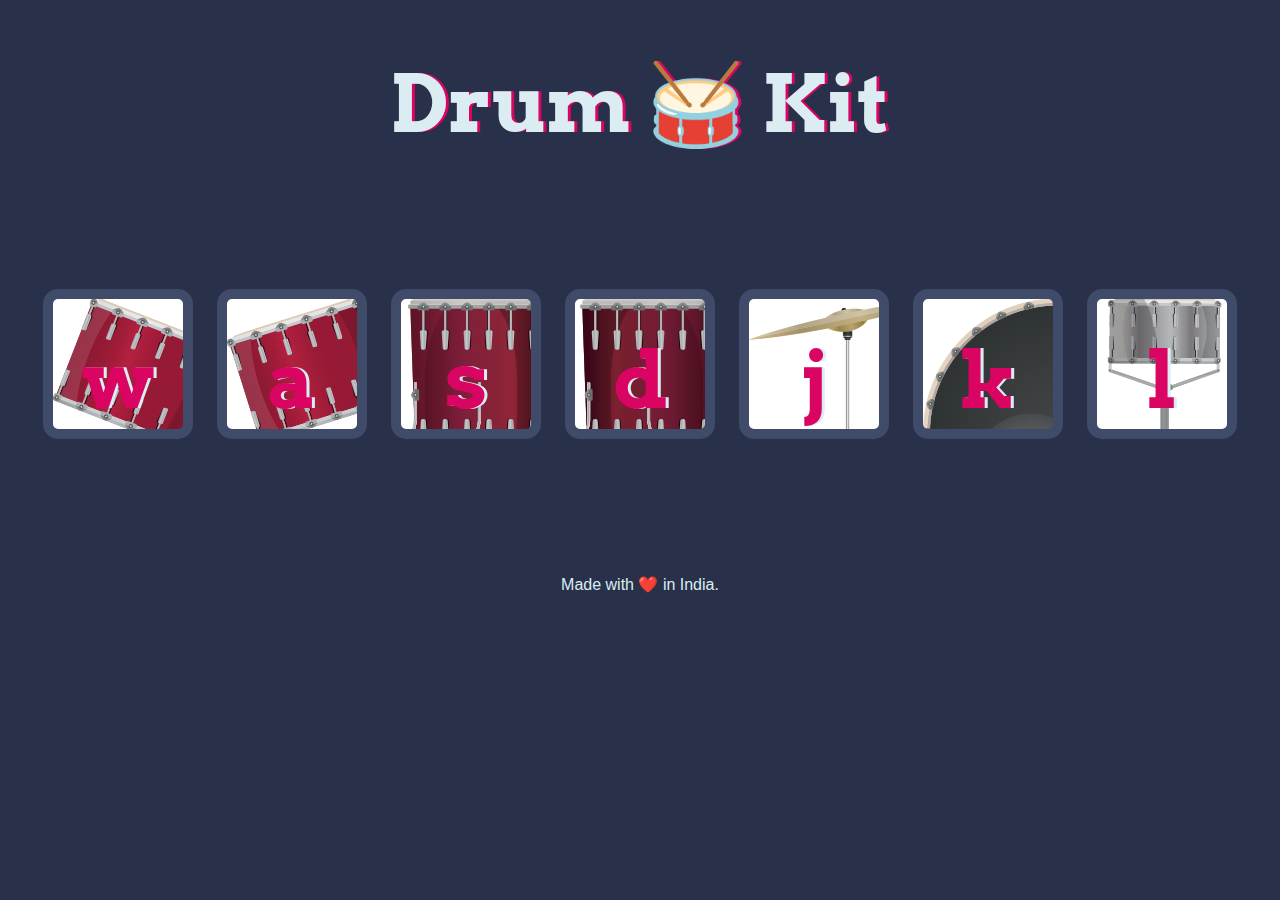
<file: DOM/Drum Kit Starting Files/index.html>
<!DOCTYPE html>
<html lang="en" dir="ltr">

<head>
  <meta charset="utf-8">
  <title>Drum Kit</title>
  <link rel="stylesheet" href="styles.css">
  <link href="https://fonts.googleapis.com/css?family=Arvo" rel="stylesheet">
</head>

<body>

  <h1 id="title">Drum 🥁 Kit</h1>
  <div class="set">
    <button class="w drum">w</button>
    <button class="a drum">a</button>
    <button class="s drum">s</button>
    <button class="d drum">d</button>
    <button class="j drum">j</button>
    <button class="k drum">k</button>
    <button class="l drum">l</button>
  </div>


  <footer>
    Made with ❤️ in India.
  </footer>
<script src="index.js" charset="utf-8"></script>
</body>

</html>
</file>
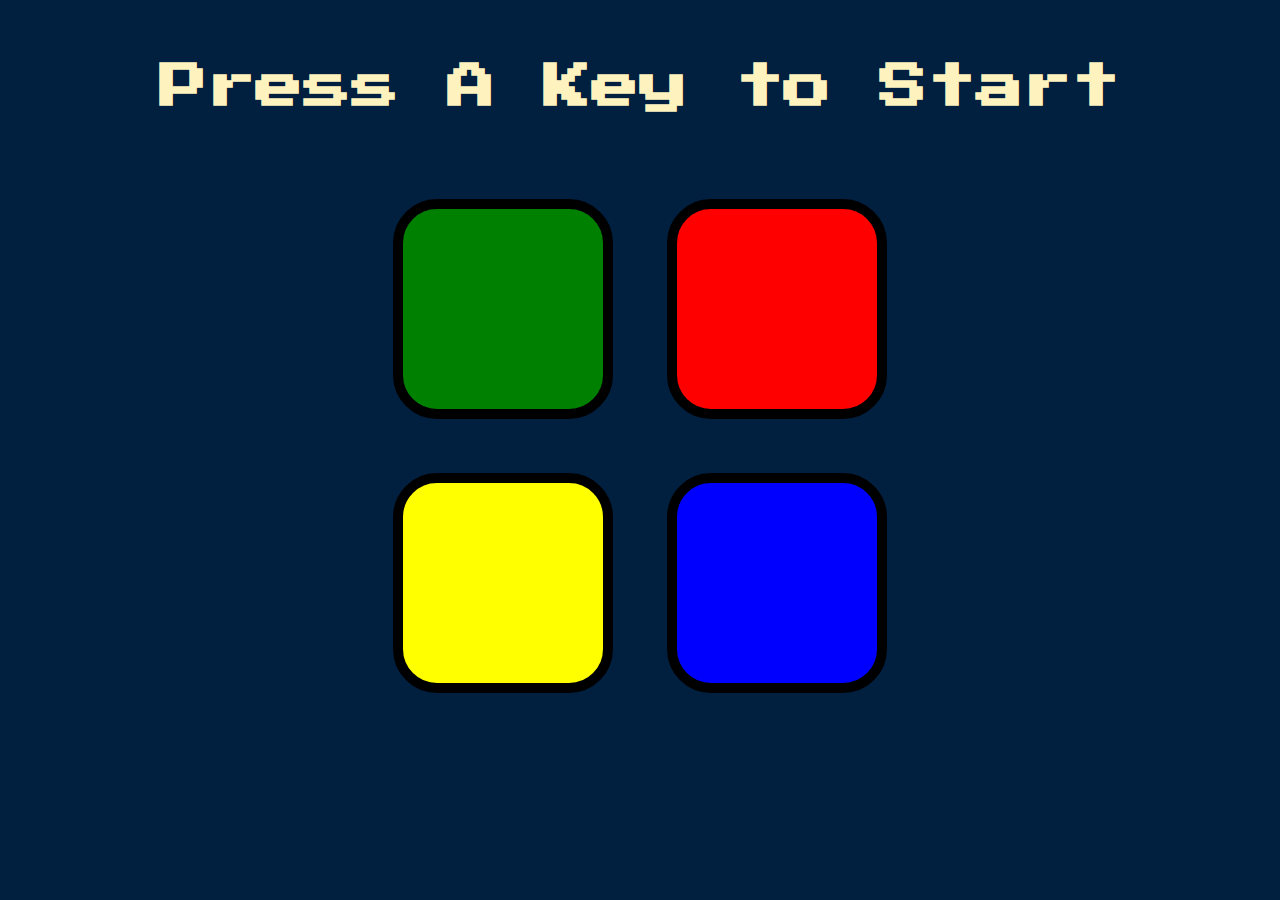
<file: DOM/Simon Game Challenge Starting Files/index.html>
<!DOCTYPE html>
<html lang="en" dir="ltr">

<head>
  <meta charset="utf-8">
  <title>Simon</title>
  <link rel="stylesheet" href="styles.css">
  <link href="https://fonts.googleapis.com/css?family=Press+Start+2P" rel="stylesheet">
  <script src="https://ajax.googleapis.com/ajax/libs/jquery/3.5.1/jquery.min.js"></script>
</head>

<body>
  <h1 id="level-title">Press A Key to Start</h1>
  <div class="container">
    <div lass="row">

      <div type="button" id="green" class="btn green">

      </div>

      <div type="button" id="red" class="btn red">

      </div>
    </div>

    <div class="row">

      <div type="button" id="yellow" class="btn yellow">

      </div>
      <div type="button" id="blue" class="btn blue">

      </div>

    </div>

  </div>
<script src="game.js" type="text/javascript"></script>

</body>

</html>
</file>
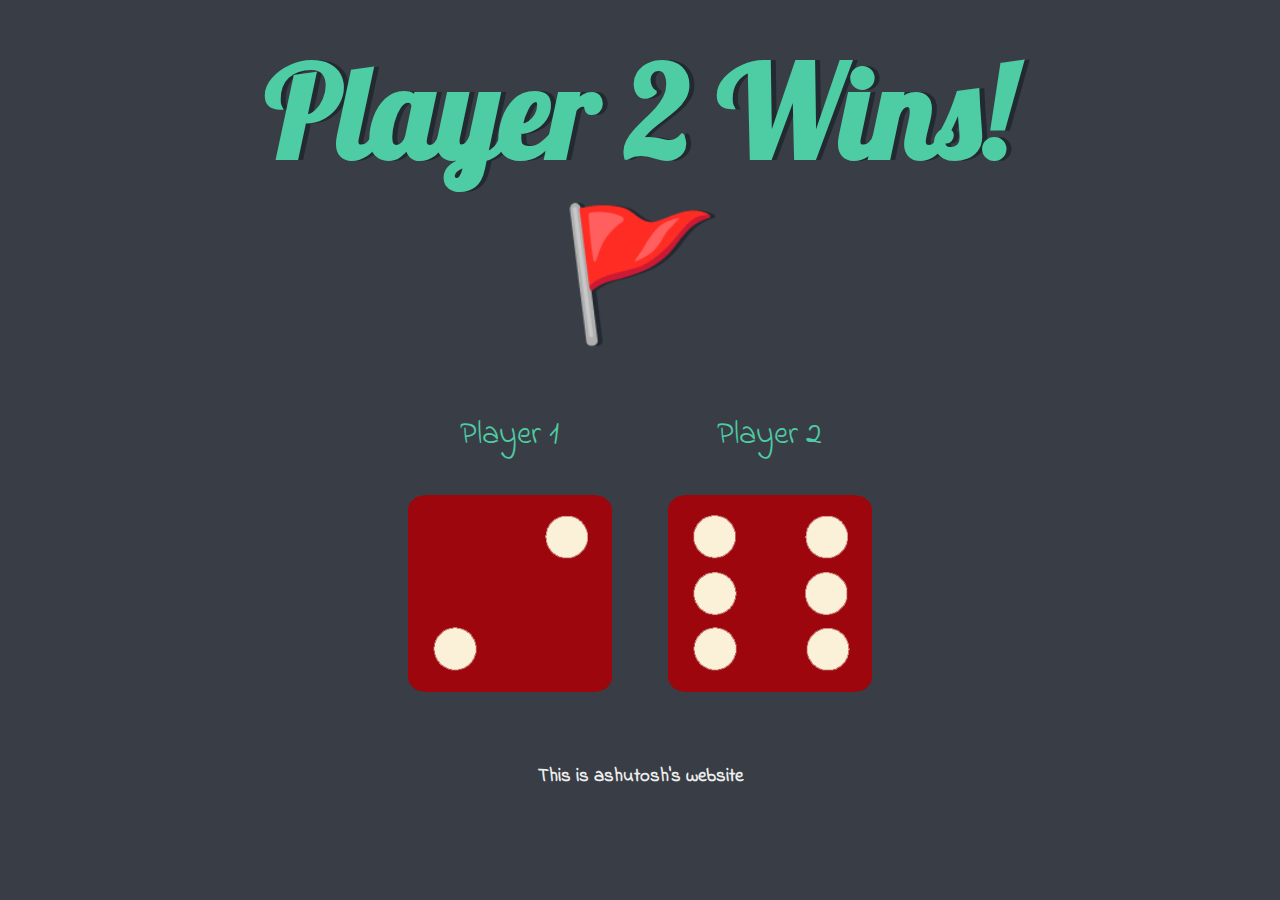
<file: DOM/dicee.html>
<!DOCTYPE html>
<html lang="en" dir="ltr">
  <head>
    <meta charset="utf-8">
    <title>Dicee</title>
    <link rel="stylesheet" href="styles.css">
    <link href="https://fonts.googleapis.com/css?family=Indie+Flower|Lobster" rel="stylesheet">

  </head>
  <body>

    <div class="container">
      <h1>Refresh Me</h1>

      <div class="dice">
        <p>Player 1</p>
        <img class="img1" src="images/dice6.png">
      </div>

      <div class="dice">
        <p>Player 2</p>
        <img class="img2" src="images/dice6.png">
      </div>

    </div>

 <script src="index.js" charset="utf-8"></script>
  </body>

  <footer>
    <h3>This is ashutosh's website</h3>
  </footer>
</html>
</file>
<file: DOM/Drum Kit Starting Files/styles.css>
body {
  text-align: center;
  background-color: #283149;
}

h1 {
  font-size: 5rem;
  color: #DBEDF3;
  font-family: "Arvo", cursive;
  text-shadow: 3px 0 #DA0463;

}

footer {
  color: #DBEDF3;
  font-family: sans-serif;
}

.w {
   background-image: url("images/tom1.png");
}

.a {
   background-image: url("images/tom2.png");
}

.s {
  background-image: url("images/tom3.png");
}

.d {
  background-image: url("images/tom4.png");
}

.j {
  background-image: url("images/crash.png");
}

.k {
  background-image: url("images/kick.png");
}

.l {
  background-image: url("images/snare.png");
}

.set {
  margin: 10% auto;
}

.game-over {
  background-color: red;
  opacity: 0.8;
}

.pressed {
  box-shadow: 0 3px 4px 0 #DBEDF3;
  opacity: 0.5;
}

.red {
  color: red;
}

.drum {
  outline: none;
  border: 10px solid #404B69;
  font-size: 5rem;
  font-family: 'Arvo', cursive;
  line-height: 2;
  font-weight: 900;
  color: #DA0463;
  text-shadow: 3px 0 #DBEDF3;
  border-radius: 15px;
  display: inline-block;
  width: 150px;
  height: 150px;
  text-align: center;
  margin: 10px;
  background-color: white;
}
</file>
<file: DOM/Simon Game Challenge Starting Files/styles.css>
body {
  text-align: center;
  background-color: #011F3F;
}

#level-title {
  font-family: 'Press Start 2P', cursive;
  font-size: 3rem;
  margin:  5%;
  color: #FEF2BF;
}

.container {
  display: block;
  width: 50%;
  margin: auto;

}

.btn {
  margin: 25px;
  display: inline-block;
  height: 200px;
  width: 200px;
  border: 10px solid black;
  border-radius: 20%;
}

.game-over {
  background-color: red;
  opacity: 0.8;
}

.red {
  background-color: red;
}

.green {
  background-color: green;
}

.blue {
  background-color: blue;
}

.yellow {
  background-color: yellow;
}

.pressed {
  box-shadow: 0 0 20px white;
  background-color: grey;
}
</file>
<file: DOM/styles.css>
.container {
  width: 70%;
  margin: auto;
  text-align: center;
}

.dice {
  text-align: center;
  display: inline-block;

}

body {
  background-color: #393E46;
  text-align: center;
}

h1 {
  margin: 30px;
  font-family: 'Lobster', cursive;
  text-shadow: 5px 0 #232931;
  font-size: 8rem;
  color: #4ECCA3;
}

p {
  font-size: 2rem;
  color: #4ECCA3;
  font-family: 'Indie Flower', cursive;
}

img {
  width: 80%;
}

footer {
  margin-top: 5%;
  color: #EEEEEE;
  text-align: center;
  font-family: 'Indie Flower', cursive;

}
</file>
